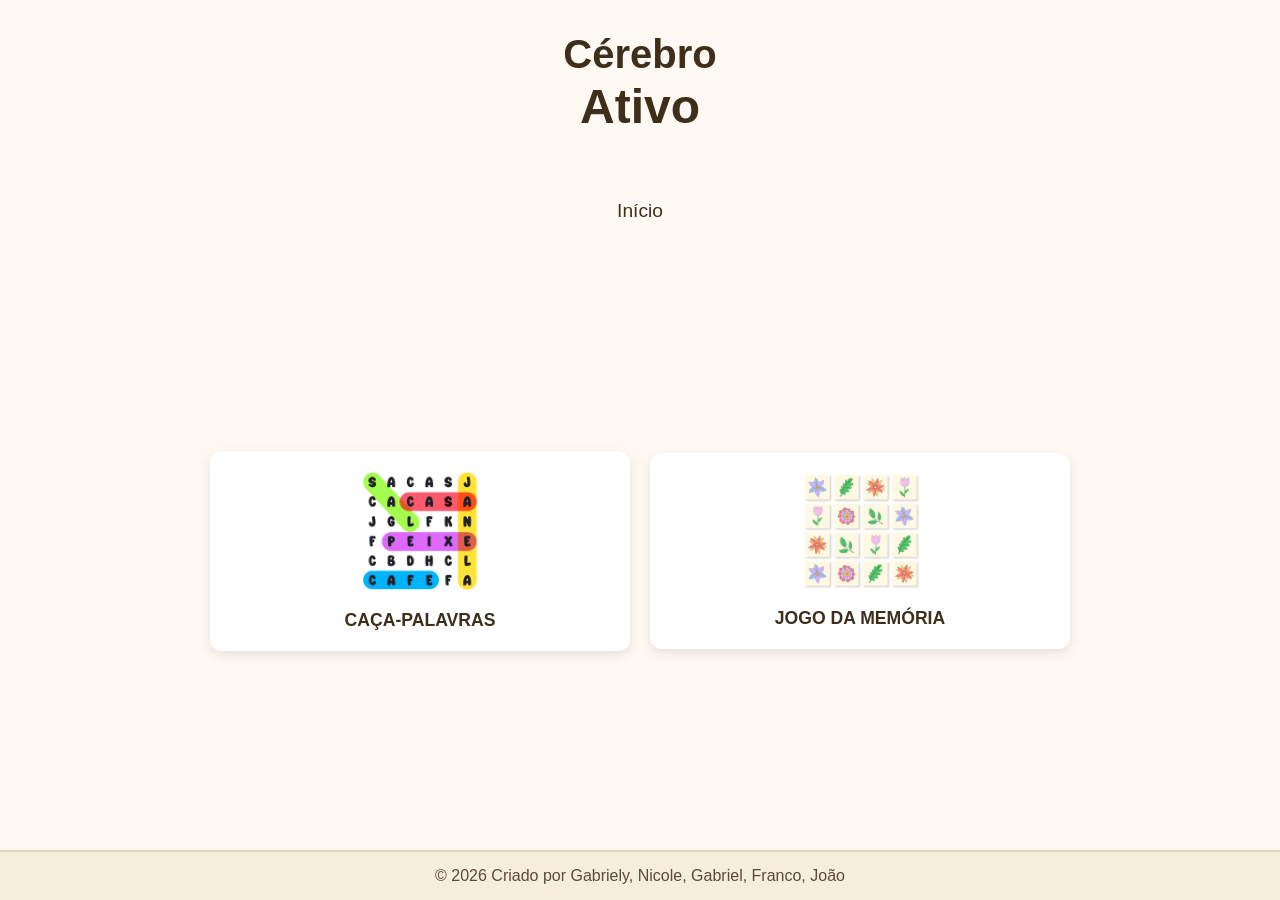
<file: index.html>
<!DOCTYPE html>
<html lang="en">
<head>
  <meta charset="UTF-8">
  <meta name="viewport" content="width=device-width, initial-scale=1.0">
  <title>Cérebro Ativo</title>
  <link rel="stylesheet" href="assets/css/style.css">
</head>
<body>
  <header>
    <h1>Cérebro<br><span>Ativo</span></h1><br><br><br>
    <p>Início</p>
  </header>
  <main class="games">
    <div class="game-card">
        <a href="cacapalavras.html">
      <img src="assets/imgs/wordsearch.png" alt="Word Search Icon" />
      <h2>CAÇA-PALAVRAS</h2></a>
    </div>
    <div class="game-card">
        <a href="memoria.html">
      <img src="assets/imgs/memory.jpeg" alt="Memory Game Icon" />
      <h2>JOGO DA MEMÓRIA</h2></a>
    </div>
  </main>
   <footer>
    <p> &copy; 2026 Criado por Gabriely, Nicole, Gabriel, Franco, João</p>
  </footer>
</body>
</body>
</html>
</file>
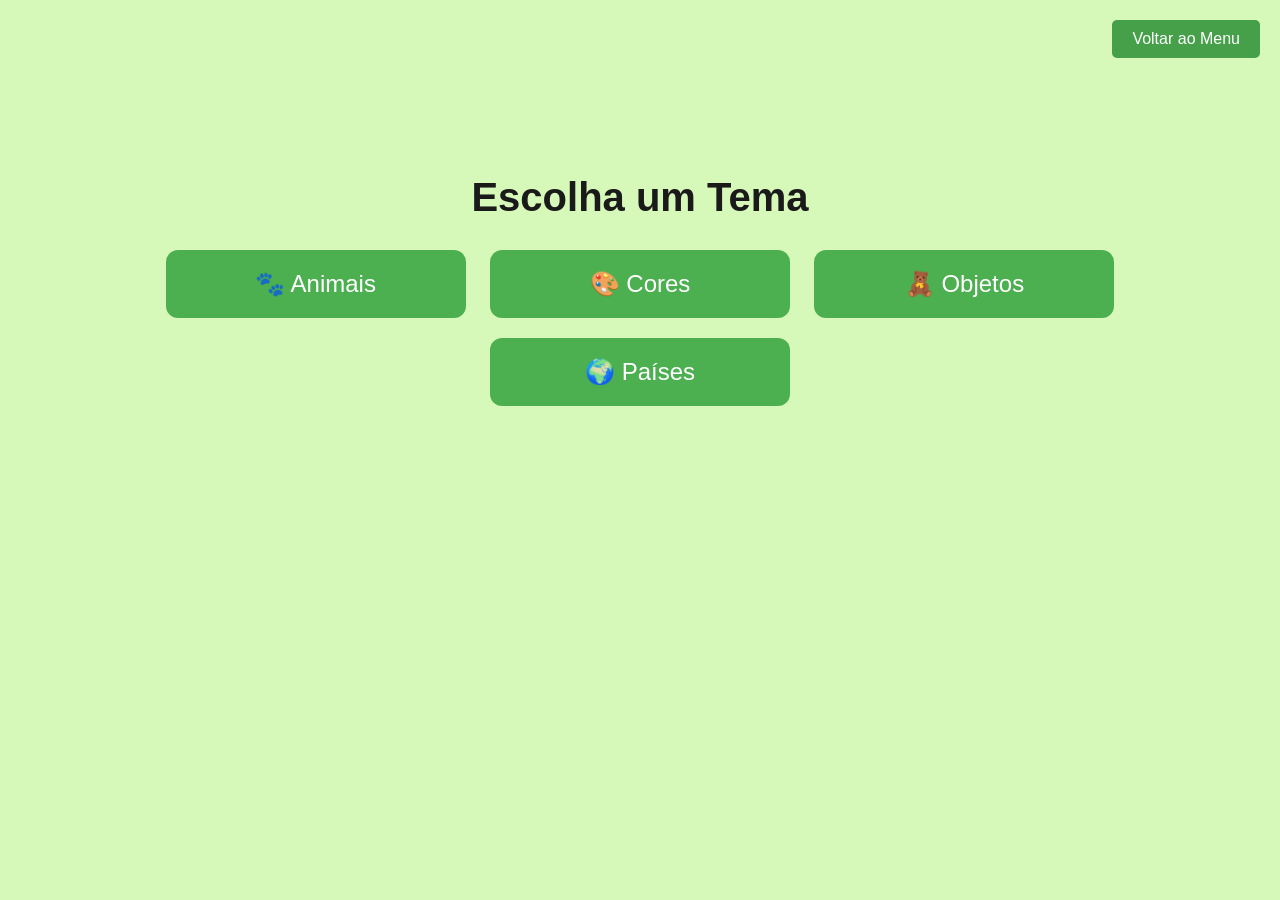
<file: cacapalavras.html>
<!DOCTYPE html>
<html lang="en">
<head>
    <meta charset="UTF-8">
    <meta name="viewport" content="width=device-width, initial-scale=1.0">
    <link rel="stylesheet" href="assets/css/cacapalavras.css">
    <title>Cérebro Ativo</title>
</head>
<body>
    <a id="btn-voltar" href="index.html">Voltar ao Menu</a>
<main>
    <div class="container" id="menu">
    <h1>Escolha um Tema</h1>
    <button class="tema-btn" onclick="iniciarJogo('animais')">🐾 Animais</button>
    <button class="tema-btn" onclick="iniciarJogo('cores')">🎨 Cores</button>
    <button class="tema-btn" onclick="iniciarJogo('objetos')">🧸 Objetos</button>
    <button class="tema-btn" onclick="iniciarJogo('paises')">🌍 Países</button>
  </div>
</main>
  <div class="container jogo" id="jogo">
    <h1>Encontre as palavras</h1>
    <div class="grade" id="grade"></div>
    <div class="palavras" id="lista-palavras"></div>
    <div class="botoes-jogo">
      <button onclick="reiniciarJogo()">Novo Jogo</button>
      <button onclick="voltarMenu()">Voltar ao Tema</button>
    </div>
    <div id="mensagem-final">🎉 Parabéns! Você encontrou todas as palavras! 🎉</div>
    <audio id="audio-acerto" src="https://www.soundjay.com/buttons/sounds/button-3.mp3"></audio>

     <footer>
    <p> &copy; 2025 Criado por </p>
  </footer>

  <script src="assets/scripts/cacapalavras.js"></script>
  </div>
</body>
</html>
</file>
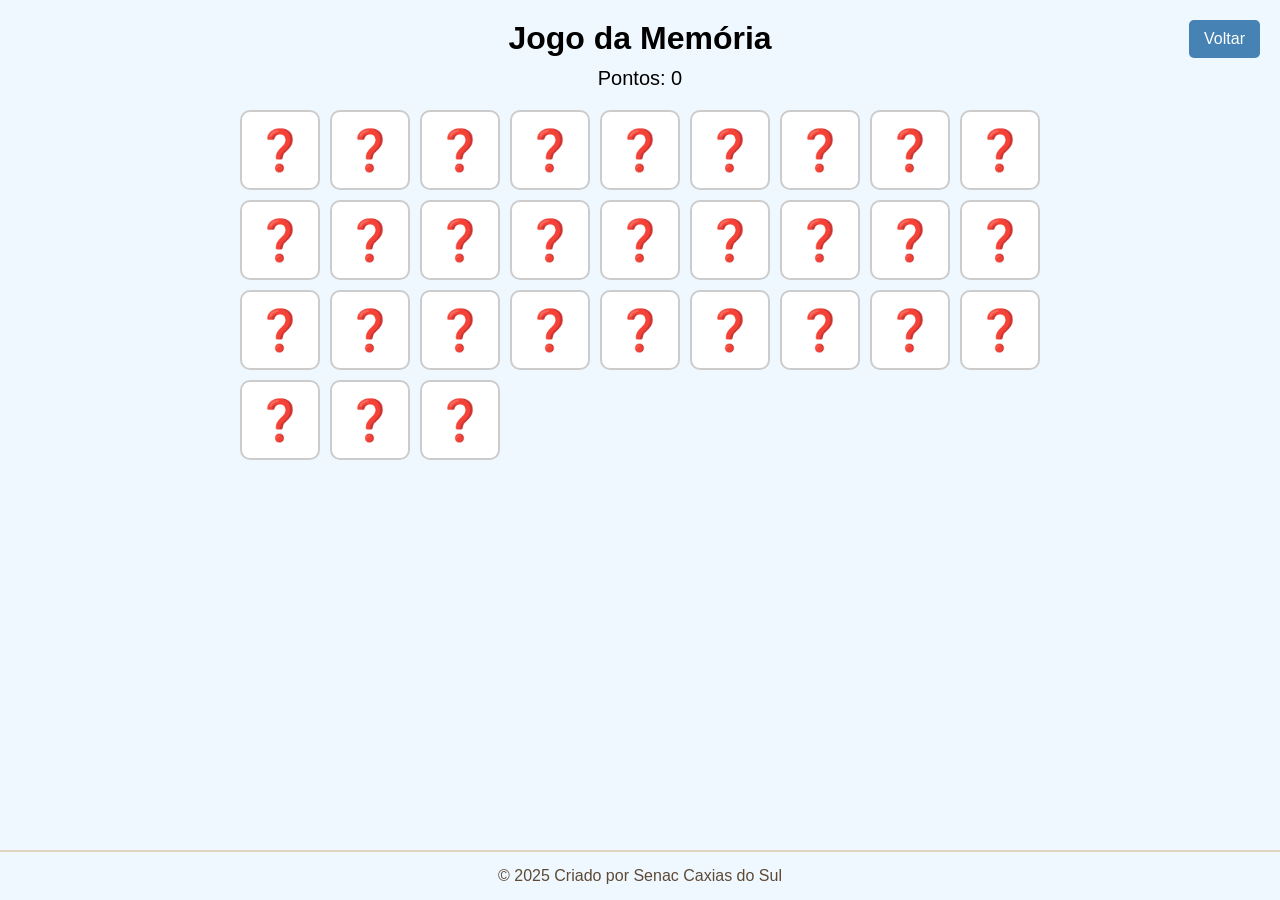
<file: memoria.html>
<!DOCTYPE html>
<html lang="pt-br">
<head>
    <meta charset="UTF-8">
    <meta name="viewport" content="width=device-width, initial-scale=1.0">
    <link rel="stylesheet" href="assets/css/memoria.css">
    <title>Cérebro Ativo</title>
</head>
<body>
    <a id="menu-btn" href="index.html">Voltar</a>

    <main>
        <h1>Jogo da Memória</h1>
        <div id="score">Pontos: 0</div>
        <div id="game-board"></div>
        <div id="congrats">🎉 Parabéns! Você completou o jogo! 🎉</div>
        <button id="restart-btn">Recomeçar</button>
  </main>
  <footer>
    <p> &copy; 2025 Criado por Senac Caxias do Sul</p>
  </footer>
  
  <audio id="match-sound" src="https://www.myinstants.com/media/sounds/coin.mp3"></audio>

  <script src="assets/scripts/memoria.js"></script>

</body>
</html>
</file>
<file: assets/css/style.css>
* {
  margin: 0;
  padding: 0;
  box-sizing: border-box;
}

/* Base */
html, body {
  height: 100%;
  margin: 0;
  display: flex;
  flex-direction: column;
  justify-content: space-between;
  width: 100%;
  font-family: 'Arial Rounded MT Bold', Arial, sans-serif;
  background-color: #fef9f2;
  color: #3d2f1c;
  text-align: center;
}

header h1 {
  font-size: 2.5rem;
  font-weight: bold;
  line-height: 1.2;
  margin-bottom: 10px;
}
header{
    margin-top: 30px;
}
header h1 span {
  display: block;
  font-size: 3rem;
}

header p {
  font-size: 1.2rem;
  margin-bottom: 30px;
}

/* Games Grid */
.games {
  display: grid;
  grid-template-columns: repeat(auto-fit, minmax(180px, 1fr));
  gap: 20px;
  max-width: 900px;
  margin: 0 auto;
}

/* Game Card */
.game-card {
  background-color: #fff;
  border-radius: 12px;
  box-shadow: 0 4px 12px rgba(0, 0, 0, 0.1);
  padding: 20px;
  transition: transform 0.2s ease;
}

.game-card a{
  text-decoration: none;
}

.game-card:hover {
  transform: scale(1.03);
}

.game-card img {
  width: 100%;
  max-width: 120px;
  margin-bottom: 15px;
}

.game-card h2 {
  font-size: 1.1rem;
  color: #3d2f1c;
}

/* Responsivo extra */
@media (max-width: 480px) {
  header h1 {
    font-size: 2rem;
  }

  header h1 span {
    font-size: 2.5rem;
  }

  .game-card h2 {
    font-size: 1rem;
  }
}

main {
  flex: 1;
  display: flex;
  flex-direction: column;
  align-items: center;
  justify-content: center;
  width: 100%;
  max-width: 900px;
  margin: 0 auto;
  padding: 20px;
}

footer {
  background-color: #f5eedd;
  color: #5c4a36;
  font-size: 1rem;
  text-align: center;
  padding: 15px;
  width: 100%;
  border-top: 2px solid #e0d5c1;
}
</file>
<file: assets/css/cacapalavras.css>
* {
      box-sizing: border-box;
    }

body {
  display: flex;
  flex-direction: column;
  font-family: 'Roboto', sans-serif;
  text-align: center;
  background-color: #d6f8b8;
  color: #1a1a1a;
  min-height: 100vh;
  margin: 0;
  padding: 0;
  overflow-x: hidden; 
      
}

footer {
  background-color: #d6f8b8;
  color: #5c4a36;
  font-size: 1rem;
  text-align: center;
  padding: 15px;
  width: 100%;
  border-top: 2px solid #e0d5c1;
}

main {
  flex: 1; /* Faz o conteúdo ocupar o espaço restante */
  margin-top: 10%;
}
  
.container {
    padding: 20px;
}
h1 {
    font-size: 2.5em;
    margin-bottom: 20px;
}
.tema-btn {
    font-size: 1.5em;
    padding: 20px;
    margin: 10px;
    border: none;
    border-radius: 12px;
    background-color: #4caf50;
    color: white;
    cursor: pointer;
    width: 90%;
    max-width: 300px;
    transition: background-color 0.3s;
}
.tema-btn:hover {
    background-color: #45a049;
}
.jogo {
    display: none;
    flex-direction: column;
    align-items: center;
    gap: 15px;
}
.grade {
    display: grid;
    grid-template-columns: repeat(8, 1fr);
    gap: 5px;
    user-select: none;
    width: 100%;
    max-width: 420px; /* Limita o tamanho em telas grandes */
    margin: 0 auto;
}
.letra {
    aspect-ratio: 1 / 1; /* Mantém quadrado */
    font-size: 1.5em;
    background-color: #e0f7fa;
    border: 2px solid #00796b;
    border-radius: 8px;
    display: flex;
    align-items: center;
    justify-content: center;
    width: 100%; /* Ocupa a célula inteira */
}
.letra.selecionada {
    background-color: #ffeb3b;
}
.letra.encontrada {
    background-color: #aed581;
    border-color: #33691e;
}
.palavras {
    font-size: 1.4em;
    margin-top: 20px;
}
.botoes-jogo button {
    font-size: 1.2em;
    padding: 10px 20px;
    margin: 10px;
    background-color: #4caf50;
    color: white;
    border: none;
    border-radius: 10px;
    cursor: pointer;
}
#mensagem-final {
  display: none;
  position: fixed;
  top: -100px;
  left: 50%;
  transform: translateX(-50%);
  font-size: 2em;
  background-color: #fff8e1;
  padding: 20px 40px;
  border-radius: 10px;
  box-shadow: 0 4px 10px rgba(0, 0, 0, 0.2);
  z-index: 9999;
  animation: cair-do-topo 1.2s ease-out forwards;
}

@keyframes cair-do-topo {
  0% {
    top: -100px;
    opacity: 0;
  }
  100% {
    top: 30%;
    opacity: 1;
  }
}

@keyframes cair {
    0% { opacity: 0; transform: translateY(-200px); }
    100% { opacity: 1; transform: translateY(0); }
}

#btn-voltar {
  position: fixed;
  top: 20px;
  right: 20px;
  padding: 10px 20px;
  background-color: #45a049;
  color: white;
  border: none;
  border-radius: 5px;
  font-size: 16px;
  cursor: pointer;
  text-decoration: none;
  z-index: 1000; /* Para garantir que fique acima de outros elementos */
  transition: all 0.3s ease;
}

#btn-voltar:hover {
  background-color: #45a049;
  transform: translateY(-2px);
  box-shadow: 0 2px 5px rgba(0,0,0,0.2);
}
</file>
<file: assets/css/memoria.css>
* {
  box-sizing: border-box;
  margin: 0;
  padding: 0;
}

html, body {
  height: 100%;
}

body {
  font-family: sans-serif;
  background-color: #f0f8ff;
  display: flex;
  flex-direction: column;
  min-height: 100vh;
}

#menu-btn {
  position: fixed;
  top: 20px;
  right: 20px;
  padding: 10px 15px;
  font-size: 16px;
  background-color: #4682b4;
  color: white;
  border: none;
  border-radius: 5px;
  z-index: 1000;
  text-decoration: none;
}

#menu-btn:hover {
  background-color: #315f7d;
}

/* CONTEÚDO FLEXÍVEL */
main {
  flex: 1;
  display: flex;
  flex-direction: column;
  align-items: center;
  padding: 20px;
}

/* TÍTULO E SCORE */
h1 {
  margin-bottom: 10px;
}

#score {
  font-size: 20px;
  margin-bottom: 20px;
}

/* TABULEIRO */
#game-board {
  display: grid;
  grid-template-columns: repeat(auto-fit, minmax(80px, 1fr));
  gap: 10px;
  width: 100%;
  max-width: 800px;
}

/* CARTAS */
.card {
  position: relative;
  width: 100%;
  aspect-ratio: 1 / 1;
  cursor: pointer;
  perspective: 1000px;
}

.card-inner {
  position: absolute;
  width: 100%;
  height: 100%;
  transition: transform 0.6s;
  transform-style: preserve-3d;
}

.flipped .card-inner {
  transform: rotateY(180deg);
}

.card-front, .card-back {
  position: absolute;
  width: 100%;
  height: 100%;
  backface-visibility: hidden;
  border-radius: 10px;
  display: flex;
  align-items: center;
  justify-content: center;
  font-size: 40px;
}

.card-front {
  background-color: #fff;
  border: 2px solid #ccc;
}

.card-back {
  background-color: #4682b4;
  color: white;
  transform: rotateY(180deg);
}

/* PARABÉNS E BOTÃO */
#congrats {
  margin-top: 20px;
  font-size: 24px;
  font-weight: bold;
  color: green;
  display: none;
  text-align: center;
}

#restart-btn {
  display: none;
  margin-top: 10px;
  padding: 10px 20px;
  font-size: 16px;
  background-color: #4682b4;
  color: white;
  border: none;
  border-radius: 5px;
  cursor: pointer;
}

/* RODAPÉ FIXO NO FIM */
footer {
  background-color: #f0f8ff;
  color: #5c4a36;
  font-size: 1rem;
  text-align: center;
  padding: 15px;
  width: 100%;
  border-top: 2px solid #e0d5c1;
}
</file>
